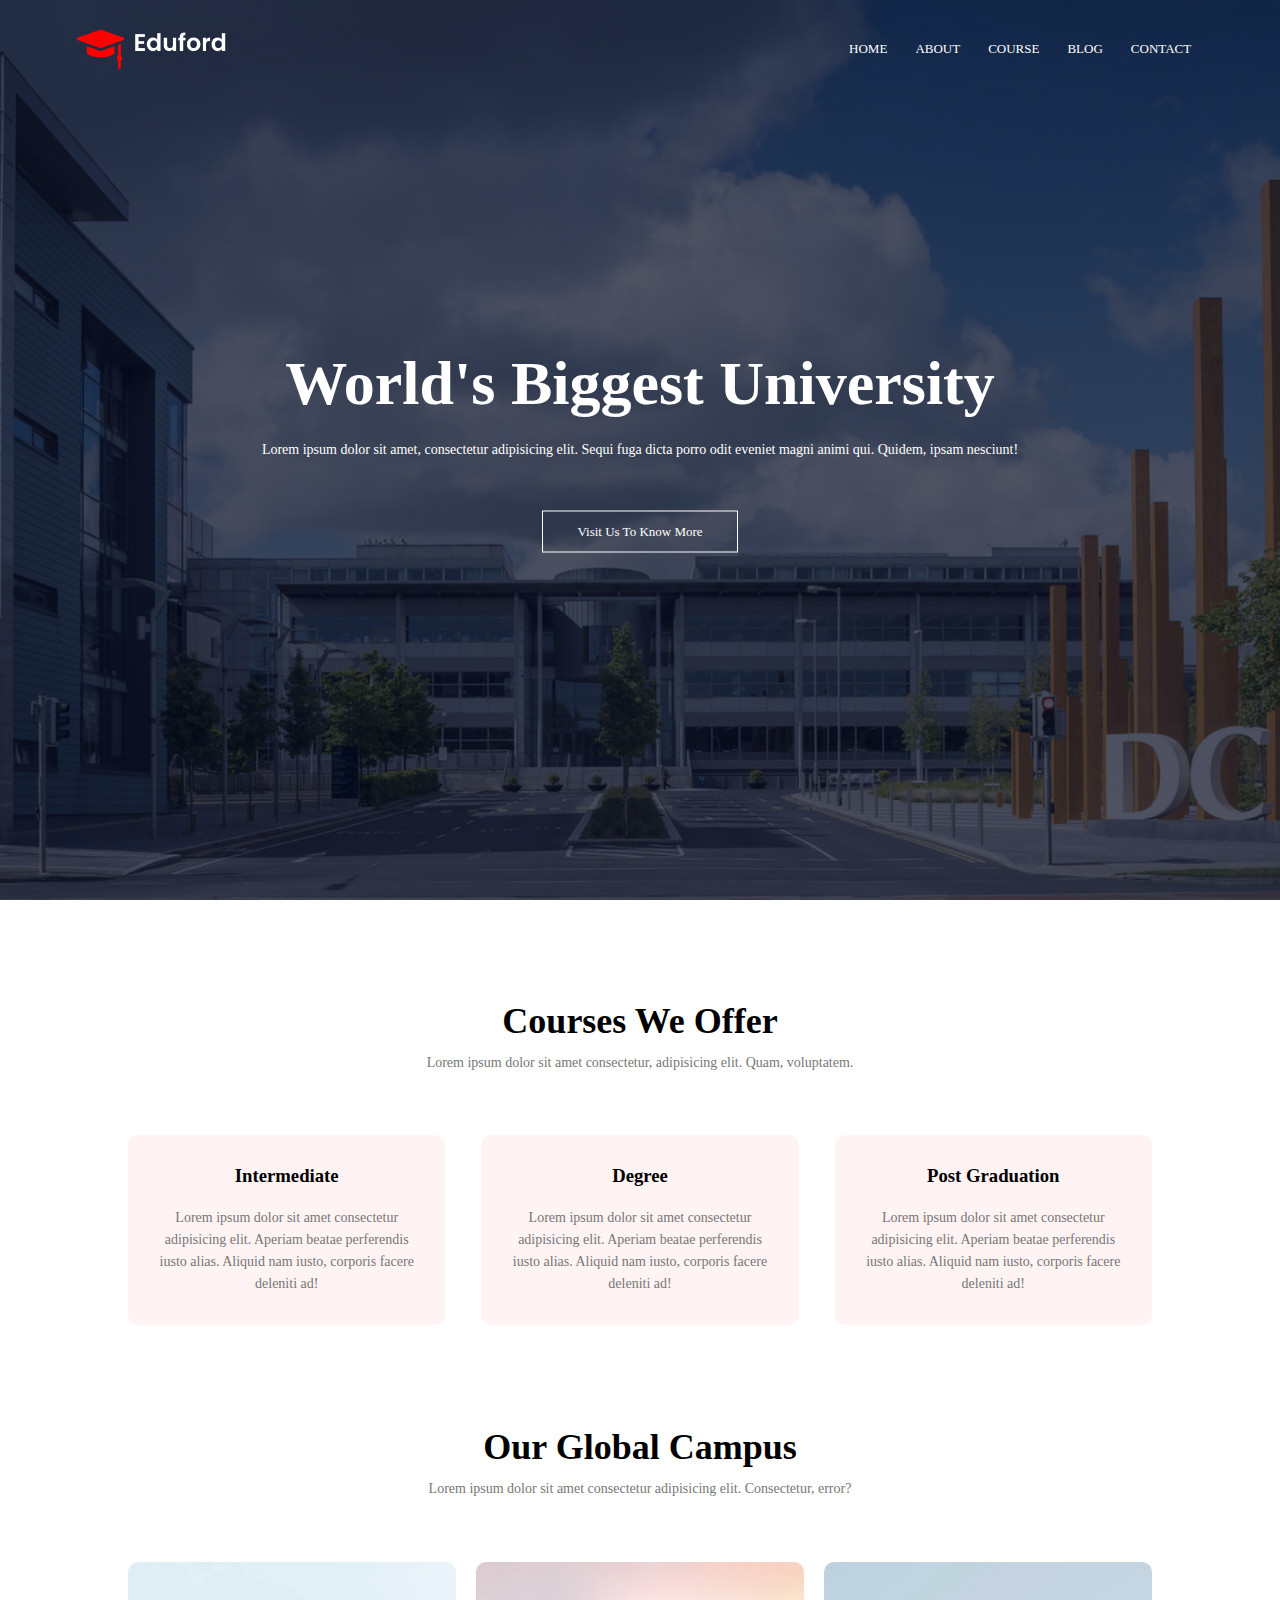
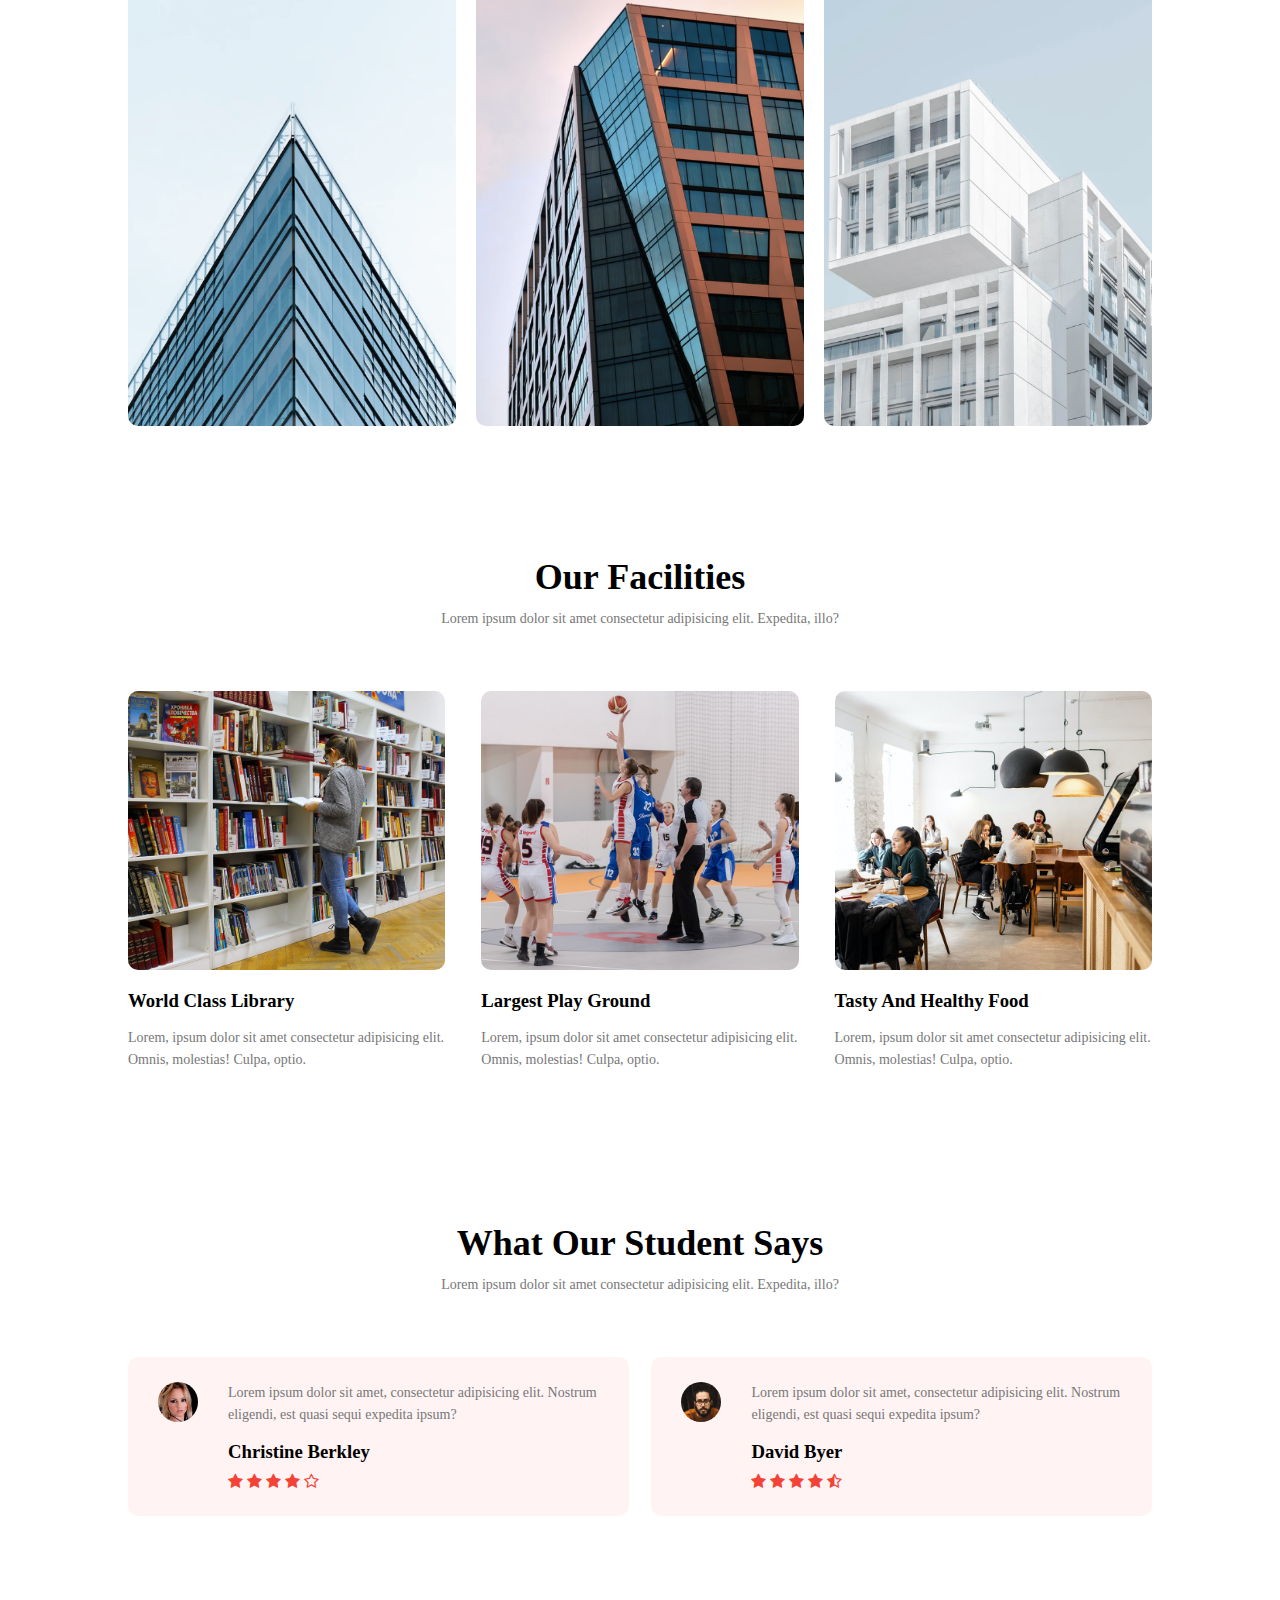
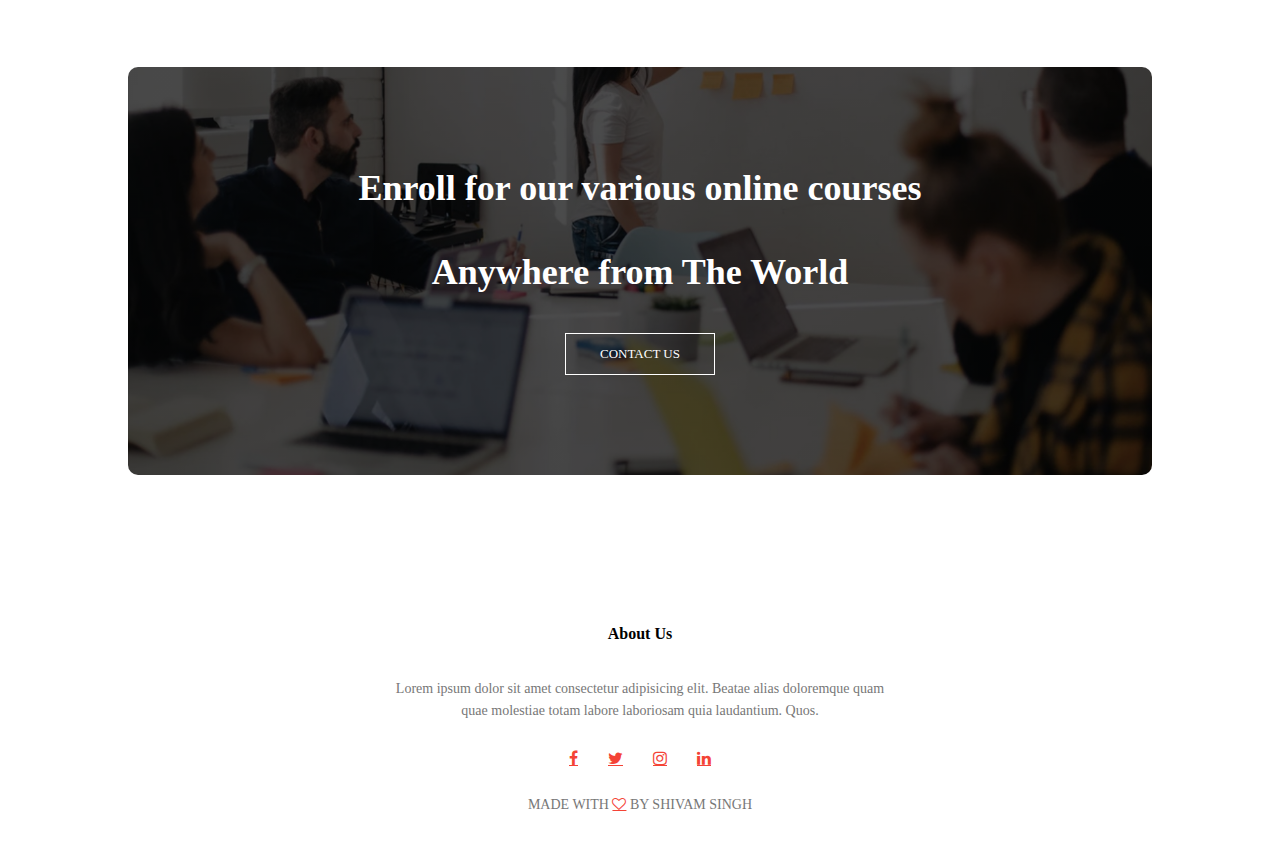
<file: index.html>
<!DOCTYPE html>
<html lang="en">
<head>
    <meta charset="UTF-8">
    <meta http-equiv="X-UA-Compatible" content="IE=edge">
    <meta name="viewport" content="width=device-width, initial-scale=1.0">
    <title>University Website Design</title>
    <link rel="stylesheet" href="style.css">
    <link rel="stylesheet" href="https://cdnjs.cloudflare.com/ajax/libs/font-awesome/4.7.0/css/font-awesome.min.css">
</head>
<body>
     <section class="header">
         <nav>
             <a href="index.html"><img src="./logo.png" alt=""></a>
             <div class="nav-links" id="navlinks">
                <i class="fa fa-times" onclick="hidemenu()"></i>

                 <ul>
                     <li><a href="index.html">HOME</a></li>
                     <li><a href="about.html">ABOUT</a></li>
                     <li><a href="course.html">COURSE</a></li>
                     <li><a href="blog.html">BLOG</a></li>
                     <li><a href="contact.html">CONTACT</a></li>

                 </ul>
             </div>
             <i class="fa fa-bars" onclick="showmenu()"></i>

         </nav>
<div class="text-box">
    <h1>World's Biggest University</h1>
    <p>Lorem ipsum dolor sit amet, consectetur adipisicing elit. Sequi fuga dicta porro odit eveniet magni animi qui. Quidem, ipsam nesciunt!</p>
    <a href="" class="hero-btn">Visit Us To Know More</a>
</div>    
     
     </section>
     <!-- course -->
     <section class="course">
        <h1>Courses We Offer</h1>
        <p>Lorem ipsum dolor sit amet consectetur, adipisicing elit. Quam, voluptatem.</p>

        <div class="row">
            <div class="course-col">
                <h3>Intermediate</h3>
                <p>Lorem ipsum dolor sit amet consectetur adipisicing elit. Aperiam beatae perferendis iusto alias. Aliquid nam iusto, corporis facere deleniti ad!</p>
            </div>
            <div class="course-col">
                <h3>Degree</h3>
                <p>Lorem ipsum dolor sit amet consectetur adipisicing elit. Aperiam beatae perferendis iusto alias. Aliquid nam iusto, corporis facere deleniti ad!</p>
            </div>
            <div class="course-col">
                <h3>Post Graduation</h3>
                <p>Lorem ipsum dolor sit amet consectetur adipisicing elit. Aperiam beatae perferendis iusto alias. Aliquid nam iusto, corporis facere deleniti ad!</p>
            </div>
        </div>
    </section>
    <!-- campus        -->
     <section class="campus">
          <h1>Our Global Campus</h1>
          <p>Lorem ipsum dolor sit amet consectetur adipisicing elit. Consectetur, error?</p>
          <div class="row">
              <div class="campus-col">
                  <img src="./london.png" alt="">
                  <div class="layer">
                      <h3>LONDON</h3>
                  </div>
              </div>
              <div class="campus-col">
                <img src="./newyork.png" alt="">
                <div class="layer">
                    <h3>NEWYORK</h3>
                </div>
            </div>
            <div class="campus-col">
                <img src="./washington.png" alt="">
                <div class="layer">
                    <h3>WASHINGTON</h3>
                </div>
            </div>
          </div>
     </section>
     <!-- Facilities          -->
      <section class="facilities">
          <h1>Our Facilities</h1>
          <p>Lorem ipsum dolor sit amet consectetur adipisicing elit. Expedita, illo?</p>
          <div class="row">
              <div class="facilities-col">
                  <img src="./library.png" alt="">
                  <h3>World Class Library</h3>
                  <p>Lorem, ipsum dolor sit amet consectetur adipisicing elit. Omnis, molestias! Culpa, optio.</p>
              </div>
              <div               class="facilities-col">
                  <img src="./basketball.png" alt="">
                  <h3>Largest Play Ground</h3>
                  <p>Lorem, ipsum dolor sit amet consectetur adipisicing elit. Omnis, molestias! Culpa, optio.</p>
              </div>
            <div               class="facilities-col">
                  <img src="./cafeteria.png" alt="">
                  <h3>Tasty And Healthy Food</h3>
                  <p>Lorem, ipsum dolor sit amet consectetur adipisicing elit. Omnis, molestias! Culpa, optio.</p>
              </div>
          </div>
      </section>
      <!--  testimonials     -->
       <section class="testimonials">
        <h1>What Our Student Says</h1>
        <p>Lorem ipsum dolor sit amet consectetur adipisicing elit. Expedita, illo?</p>
        <div class="row">
            <div class="testimonials-col">
                <img src="./user1.jpg" alt="">
                <div>
                    <p>Lorem ipsum dolor sit amet, consectetur adipisicing elit. Nostrum eligendi, est quasi sequi expedita ipsum?</p>
                    <h3>Christine Berkley</h3>
                    <i class="fa fa-star"></i>
                    <i class="fa fa-star"></i>

                    <i class="fa fa-star"></i>

                    <i class="fa fa-star"></i>

                    <i class="fa fa-star-o"></i>


                    </div>
                    </div>
                    <div class="testimonials-col">
                        <img src="./user2.jpg" alt="">
                        <div>
                            <p>Lorem ipsum dolor sit amet, consectetur adipisicing elit. Nostrum eligendi, est quasi sequi expedita ipsum?</p>
                            <h3>David Byer</h3>
                            <i class="fa fa-star"></i>
                            <i class="fa fa-star"></i>
        
                            <i class="fa fa-star"></i>
        
                            <i class="fa fa-star"></i>
        
                            <i class="fa fa-star-half-o"></i>
        
                </div>
            </div>
        </div>

    </section>
    <!-- call to action -->
    <section class="cta">
        <h1>Enroll for our various online courses <BR></BR> Anywhere from The World</h1>
        <a href="" class="hero-btn">CONTACT US</a>
    </section>
<!-- footer -->
<section class="footer">
    <h4>About Us</h4>
    <p>Lorem ipsum dolor sit amet consectetur adipisicing elit. Beatae alias doloremque quam <br> quae molestiae totam labore laboriosam quia laudantium. Quos.</p>
    <div class="icons">
        <a href="" class="fa fa-facebook"></a>
        <a href="" class="fa fa-twitter"></a>
        <a href="" class="fa fa-instagram"></a>
        <a href="" class="fa fa-linkedin"></a>
        
    </div>
    <p>MADE WITH  <a href="" class="fa fa-heart-o"></a> BY SHIVAM SINGH</p>

</section>

     <!-- javascript -->
     <script>
         var navlinks = document.getElementById("navlinks");
         function showmenu(){
             navlinks.style.right = "0"
         }
         
         function hidemenu(){
             navlinks.style.right = "-200px"
         }
     </script>
     
</body>
</html>
</file>
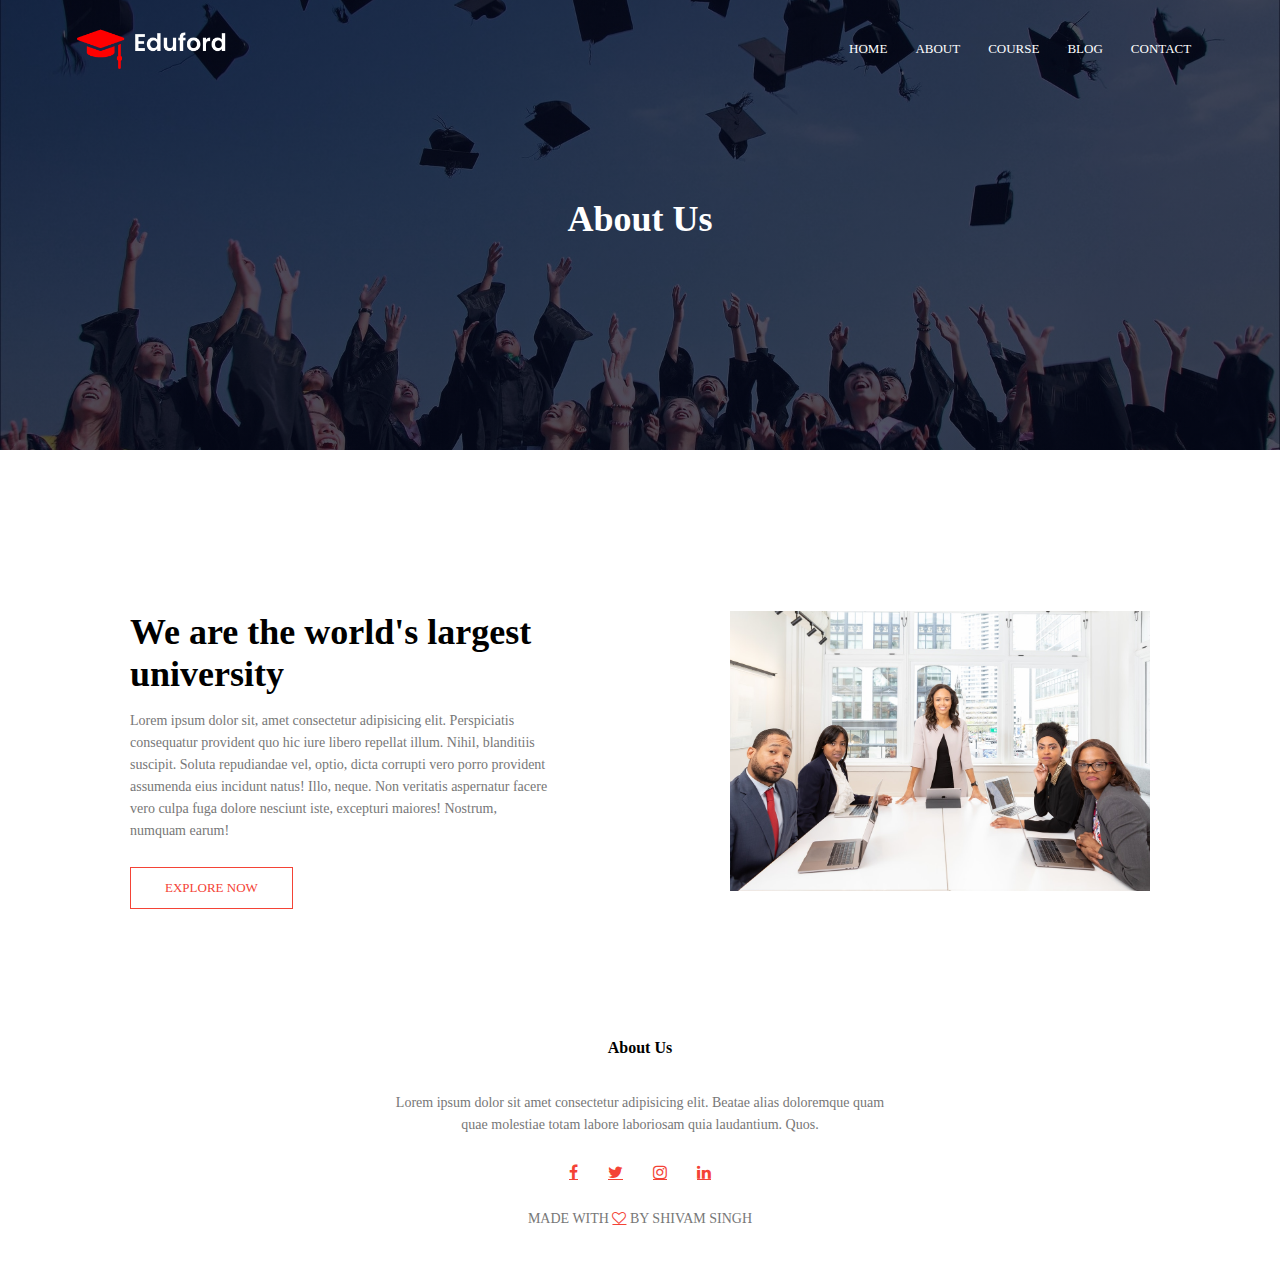
<file: about.html>
<!DOCTYPE html>
<html lang="en">
<head>
    <meta charset="UTF-8">
    <meta http-equiv="X-UA-Compatible" content="IE=edge">
    <meta name="viewport" content="width=device-width, initial-scale=1.0">
    <title>University Website Design</title>
    <link rel="stylesheet" href="style.css">
    <link rel="stylesheet" href="https://cdnjs.cloudflare.com/ajax/libs/font-awesome/4.7.0/css/font-awesome.min.css">
</head>
<body>
     <section class="sub-header">
         <nav>
             <a href="index.html"><img src="./logo.png" alt=""></a>
             <div class="nav-links" id="navlinks">
                <i class="fa fa-times" onclick="hidemenu()"></i>

                 <ul>
                    <li><a href="index.html">HOME</a></li>
                    <li><a href="about.html">ABOUT</a></li>
                    <li><a href="course.html">COURSE</a></li>
                    <li><a href="blog.html">BLOG</a></li>
                    <li><a href="contact.html">CONTACT</a></li>

                 </ul>
             </div>
             <i class="fa fa-bars" onclick="showmenu()"></i>

         </nav>
<h1>About Us</h1>
     
     </section>
     <!--    about us content -->
     <section class="about-us">
         <div class="row">
             <div class="about-col">
                 <h1>We are the world's largest university</h1>
                 <p>Lorem ipsum dolor sit, amet consectetur adipisicing elit. Perspiciatis consequatur provident quo hic iure libero repellat illum. Nihil, blanditiis suscipit. Soluta repudiandae vel, optio, dicta corrupti vero porro provident assumenda eius incidunt natus! Illo, neque. Non veritatis aspernatur facere vero culpa fuga dolore nesciunt iste, excepturi maiores! Nostrum, numquam earum!</p>
                 <a href="" class="hero-btn red-btn" >EXPLORE NOW</a>
             </div>
             <div class="about-col">
                 <img src="./about.jpg" alt="">
             </div>
         </div>
     </section>
     
   
<!-- footer -->
<section class="footer">
    <h4>About Us</h4>
    <p>Lorem ipsum dolor sit amet consectetur adipisicing elit. Beatae alias doloremque quam <br> quae molestiae totam labore laboriosam quia laudantium. Quos.</p>
    <div class="icons">
        <a href="" class="fa fa-facebook"></a>
        <a href="" class="fa fa-twitter"></a>
        <a href="" class="fa fa-instagram"></a>
        <a href="" class="fa fa-linkedin"></a>
        
    </div>
    <p>MADE WITH  <a href="" class="fa fa-heart-o"></a> BY SHIVAM SINGH</p>

</section>

     <!-- javascript -->
     <script>
         var navlinks = document.getElementById("navlinks");
         function showmenu(){
             navlinks.style.right = "0"
         }
         
         function hidemenu(){
             navlinks.style.right = "-200px"
         }
     </script>
     
</body>
</html>
</file>
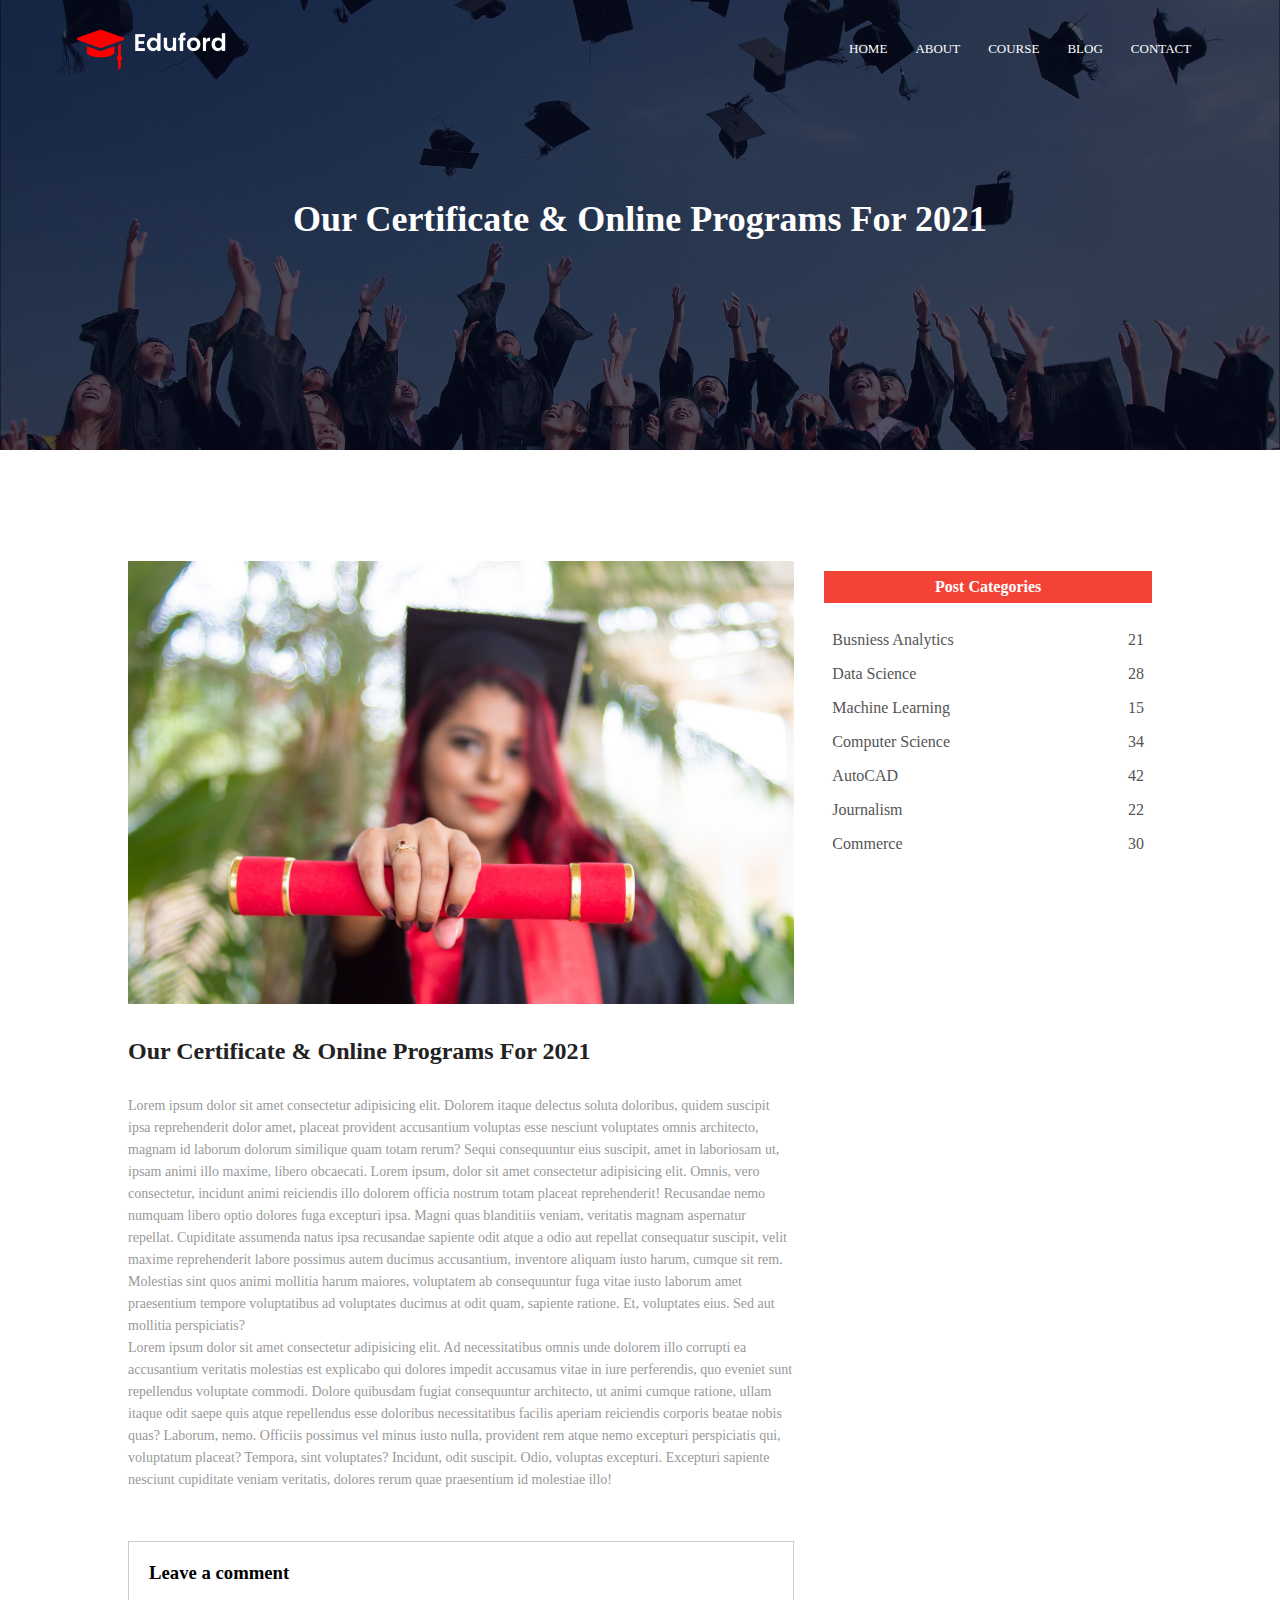
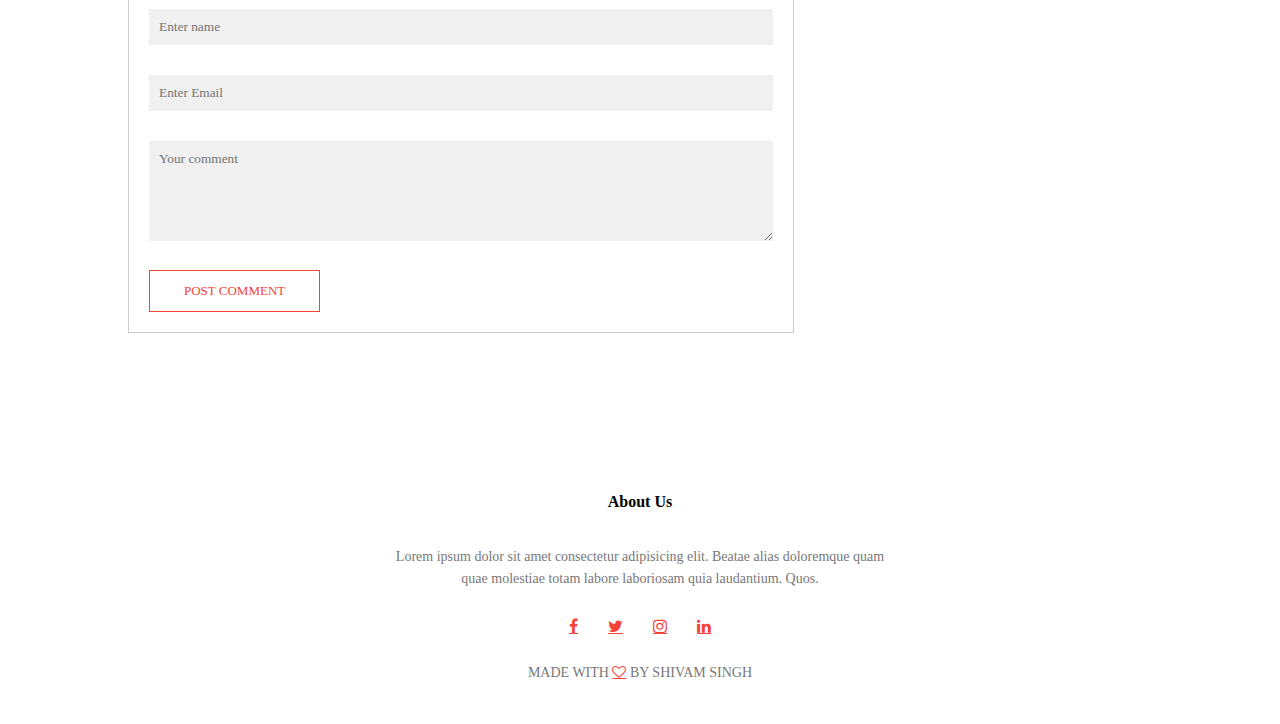
<file: blog.html>
<!DOCTYPE html>
<html lang="en">
<head>
    <meta charset="UTF-8">
    <meta http-equiv="X-UA-Compatible" content="IE=edge">
    <meta name="viewport" content="width=device-width, initial-scale=1.0">
    <title>University Website Design</title>
    <link rel="stylesheet" href="style.css">
    <link rel="stylesheet" href="https://cdnjs.cloudflare.com/ajax/libs/font-awesome/4.7.0/css/font-awesome.min.css">
</head>
<body>
     <section class="sub-header">
         <nav>
             <a href="index.html"><img src="./logo.png" alt=""></a>
             <div class="nav-links" id="navlinks">
                <i class="fa fa-times" onclick="hidemenu()"></i>

                 <ul>
                    <li><a href="index.html">HOME</a></li>
                    <li><a href="about.html">ABOUT</a></li>
                    <li><a href="course.html">COURSE</a></li>
                    <li><a href="blog.html">BLOG</a></li>
                    <li><a href="contact.html">CONTACT</a></li>
                 </ul>
             </div>
             <i class="fa fa-bars" onclick="showmenu()"></i>

         </nav>
<h1>Our Certificate & Online Programs For 2021</h1>
     
     </section>
    <!--    blog -->
    <section class="blog-content">
        <div class="row">
            <div class="blog-left">
                <img src="./certificate.jpg" alt="">
                <h2>Our Certificate & Online Programs For 2021</h2>
                <p>Lorem ipsum dolor sit amet consectetur adipisicing elit. Dolorem itaque delectus soluta doloribus, quidem suscipit ipsa reprehenderit dolor amet, placeat provident accusantium voluptas esse nesciunt voluptates omnis architecto, magnam id laborum dolorum similique quam totam rerum? Sequi consequuntur eius suscipit, amet in laboriosam ut, ipsam animi illo maxime, libero obcaecati.
                    Lorem ipsum, dolor sit amet consectetur adipisicing elit. Omnis, vero consectetur, incidunt animi reiciendis illo dolorem officia nostrum totam placeat reprehenderit! Recusandae nemo numquam libero optio dolores fuga excepturi ipsa. Magni quas blanditiis veniam, veritatis magnam aspernatur repellat. Cupiditate assumenda natus ipsa recusandae sapiente odit atque a odio aut repellat consequatur suscipit, velit maxime reprehenderit labore possimus autem ducimus accusantium, inventore aliquam iusto harum, cumque sit rem. <br> Molestias sint quos animi mollitia harum maiores, voluptatem ab consequuntur fuga vitae iusto laborum amet praesentium tempore voluptatibus ad voluptates ducimus at odit quam, sapiente ratione. Et, voluptates eius. Sed aut mollitia perspiciatis?
                    <br>
                    Lorem ipsum dolor sit amet consectetur adipisicing elit. Ad necessitatibus omnis unde dolorem illo corrupti ea accusantium veritatis molestias est explicabo qui dolores impedit accusamus vitae in iure perferendis, quo eveniet sunt repellendus voluptate commodi. Dolore quibusdam fugiat consequuntur architecto, ut animi cumque ratione, ullam itaque odit saepe quis atque repellendus esse doloribus necessitatibus facilis aperiam reiciendis corporis beatae nobis quas? Laborum, nemo. Officiis possimus vel minus iusto nulla, provident rem atque nemo excepturi perspiciatis qui, voluptatum placeat? Tempora, sint voluptates? Incidunt, odit suscipit. Odio, voluptas excepturi. Excepturi sapiente nesciunt cupiditate veniam veritatis, dolores rerum quae praesentium id molestiae illo!
                </p>
                <div class="comment-box">
                    <h3>Leave a comment</h3>
                    <form action="" class="comment-form">
                        <input type="text" placeholder="Enter name">
                        <input type="email" placeholder="Enter Email">
                        <textarea  rows="5" placeholder="Your comment"></textarea>
                        <button type="submit" class="hero-btn red-btn">POST COMMENT</button>
                    </form>
                </div>




            </div>
            <div class="blog-right">
                <h3>Post Categories</h3>
                <div>
                    <span>Busniess Analytics</span>
                    <span>21</span>
                </div>
                <div>
                    <span>Data Science</span>
                    <span>28</span>
                </div>
                <div>
                    <span>Machine Learning</span>
                    <span>15</span>
                </div>
                <div>
                    <span>Computer Science</span>
                    <span>34</span>
                </div>
                <div>
                    <span>AutoCAD</span>
                    <span>42</span>
                </div>
                <div>
                    <span>Journalism</span>
                    <span>22</span>
                </div>
                <div>
                    <span>Commerce</span>
                    <span>30</span>
                </div>
            </div>
        </div>
    </section>
   
<!-- footer -->
<section class="footer">
    <h4>About Us</h4>
    <p>Lorem ipsum dolor sit amet consectetur adipisicing elit. Beatae alias doloremque quam <br> quae molestiae totam labore laboriosam quia laudantium. Quos.</p>
    <div class="icons">
        <a href="" class="fa fa-facebook"></a>
        <a href="" class="fa fa-twitter"></a>
        <a href="" class="fa fa-instagram"></a>
        <a href="" class="fa fa-linkedin"></a>
        
    </div>
    <p>MADE WITH  <a href="" class="fa fa-heart-o"></a> BY SHIVAM SINGH</p>

</section>

     <!-- javascript -->
     <script>
         var navlinks = document.getElementById("navlinks");
         function showmenu(){
             navlinks.style.right = "0"
         }
         
         function hidemenu(){
             navlinks.style.right = "-200px"
         }
     </script>
     
</body>
</html>
</file>
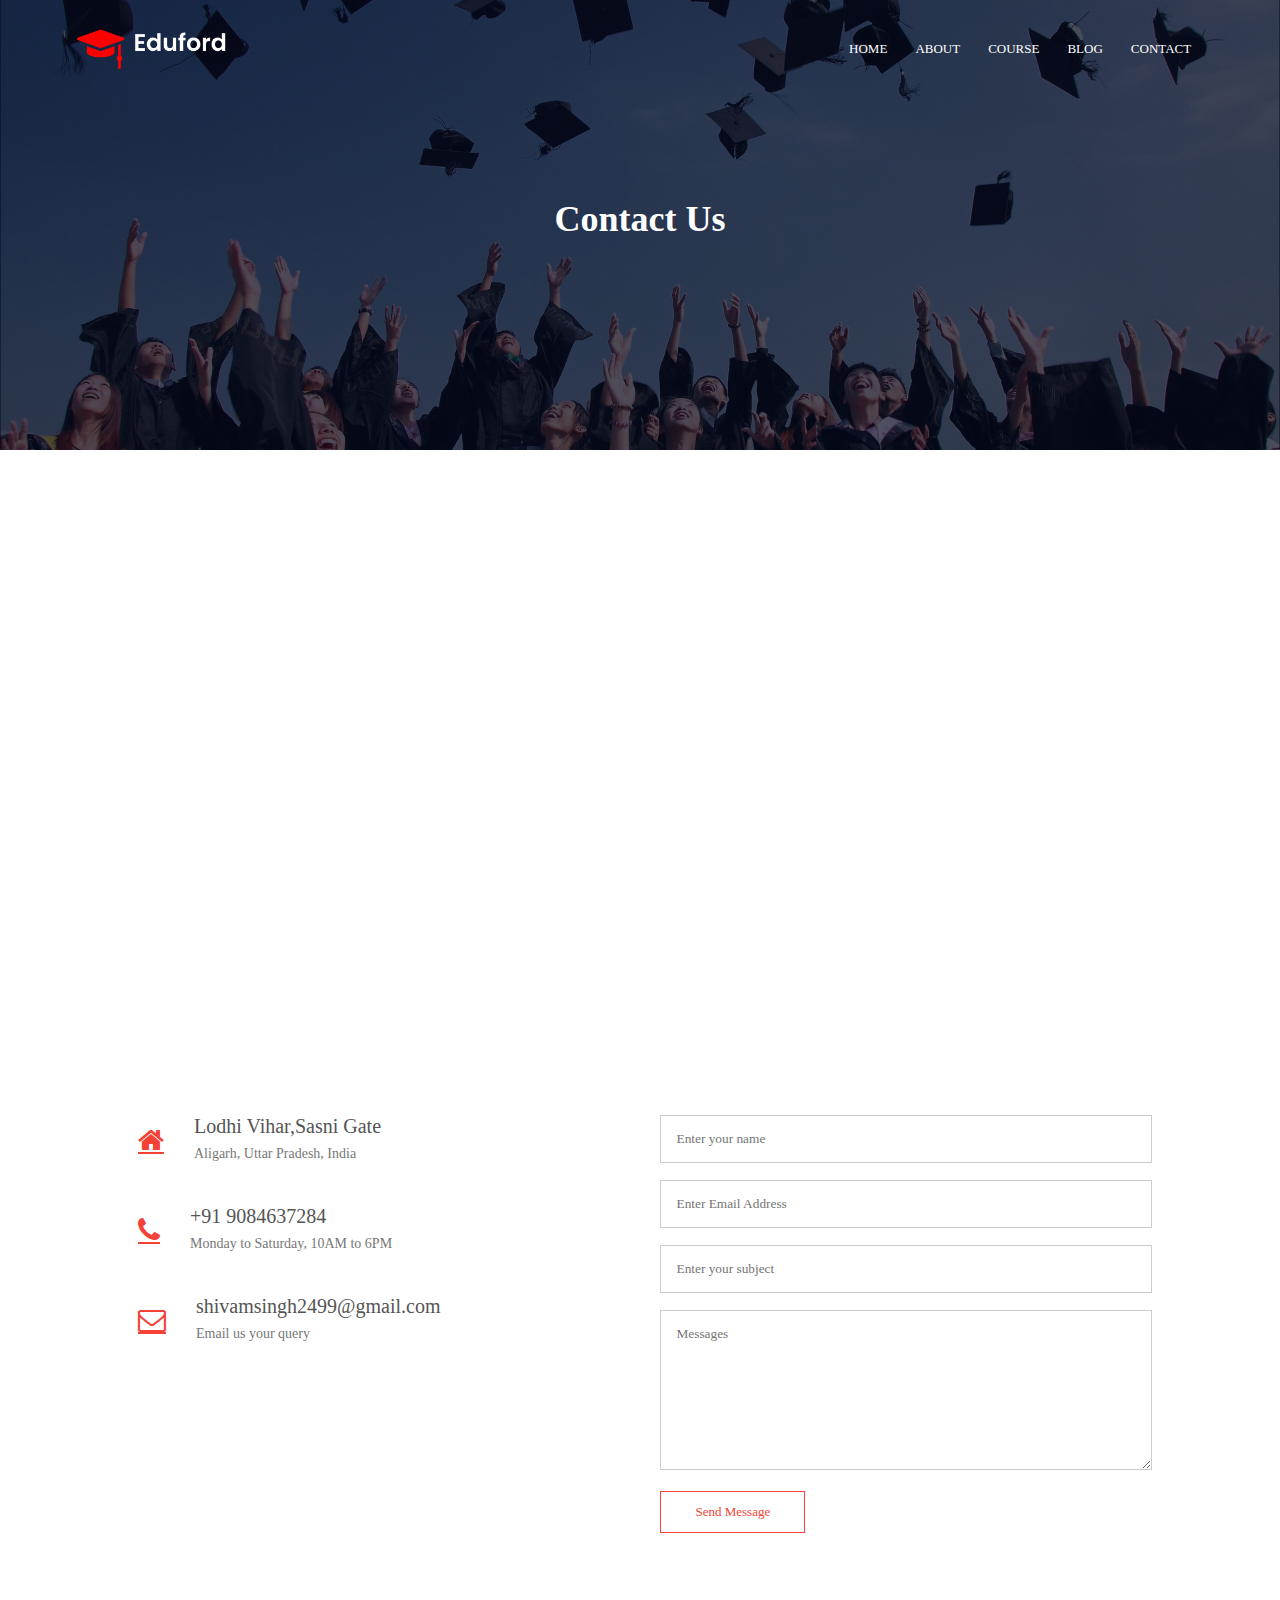
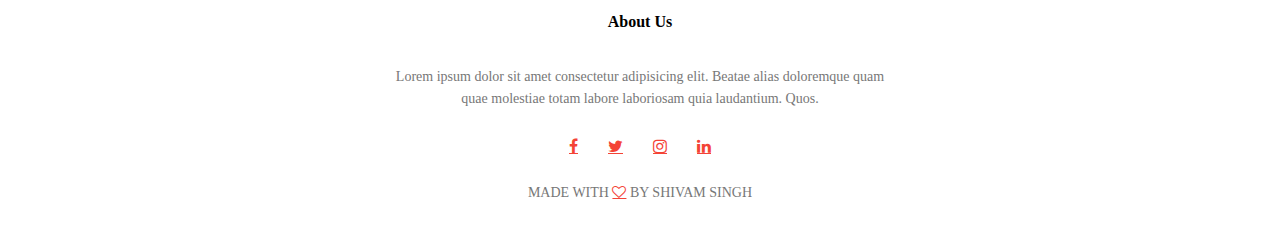
<file: contact.html>
<!DOCTYPE html>
<html lang="en">
<head>
    <meta charset="UTF-8">
    <meta http-equiv="X-UA-Compatible" content="IE=edge">
    <meta name="viewport" content="width=device-width, initial-scale=1.0">
    <title>University Website Design</title>
    <link rel="stylesheet" href="style.css">
    <link rel="stylesheet" href="https://cdnjs.cloudflare.com/ajax/libs/font-awesome/4.7.0/css/font-awesome.min.css">
</head>
<body>
     <section class="sub-header">
         <nav>
             <a href="index.html"><img src="./logo.png" alt=""></a>
             <div class="nav-links" id="navlinks">
                <i class="fa fa-times" onclick="hidemenu()"></i>

                 <ul>
                    <li><a href="index.html">HOME</a></li>
                     <li><a href="about.html">ABOUT</a></li>
                     <li><a href="course.html">COURSE</a></li>
                     <li><a href="blog.html">BLOG</a></li>
                     <li><a href="contact.html">CONTACT</a></li>

                 </ul>
             </div>
             <i class="fa fa-bars" onclick="showmenu()"></i>

         </nav>
<h1>Contact Us</h1>
     
     </section>
     <!--   contact us -->
     <section class="location">
        <iframe src="https://www.google.com/maps/embed?pb=!1m18!1m12!1m3!1d112827.71577037923!2d78.01863820604864!3d27.906081543832126!2m3!1f0!2f0!3f0!3m2!1i1024!2i768!4f13.1!3m3!1m2!1s0x3974a48686459c8b%3A0x95d967276d323613!2sAligarh%2C%20Uttar%20Pradesh!5e0!3m2!1sen!2sin!4v1637325234287!5m2!1sen!2sin" width="600" height="450" style="border:0;" allowfullscreen="" loading="lazy"></iframe>
     </section>
     <section class="contact-us">
         <div class="row">
             <div class="contact-col">
                 <div>
                    <a href="" class="fa fa-home"></a>
                     <span>
                        <h5>Lodhi Vihar,Sasni Gate</h5>
                        <p>Aligarh, Uttar Pradesh, India</p>
                    </span>
                 </div>
             
             <div>
                <a href="" class="fa fa-phone"></a>
                <span>
                    <h5>+91 9084637284</h5>
                    <p>Monday to Saturday, 10AM to 6PM</p>
                </span>
             </div>
         
         <div>
            <a href="" class="fa fa-envelope-o"></a>
            <span>
                <h5>shivamsingh2499@gmail.com</h5>
                <p>Email us your query</p>
            </span>
         </div>
     </div>
             <div class="contact-col">
                 <form action="">
                     <input type="text" placeholder="Enter your name" required>
                     <input email="text" placeholder="Enter Email Address" required>
                     <input type="text" placeholder="Enter your subject" required>
                     <textarea rows="8" placeholder="Messages" required></textarea>
                     <button type="submit" class="hero-btn red-btn">
                         Send Message
                     </button>
                 </form>
             </div>

         </div>
     </section>













<!-- footer -->
<section class="footer">
    <h4>About Us</h4>
    <p>Lorem ipsum dolor sit amet consectetur adipisicing elit. Beatae alias doloremque quam <br> quae molestiae totam labore laboriosam quia laudantium. Quos.</p>
    <div class="icons">
        <a href="" class="fa fa-facebook"></a>
        <a href="" class="fa fa-twitter"></a>
        <a href="" class="fa fa-instagram"></a>
        <a href="" class="fa fa-linkedin"></a>
        
    </div>
    <p>MADE WITH  <a href="" class="fa fa-heart-o"></a> BY SHIVAM SINGH</p>

</section>

     <!-- javascript -->
     <script>
         var navlinks = document.getElementById("navlinks");
         function showmenu(){
             navlinks.style.right = "0"
         }
         
         function hidemenu(){
             navlinks.style.right = "-200px"
         }
     </script>
     
</body>
</html>
</file>
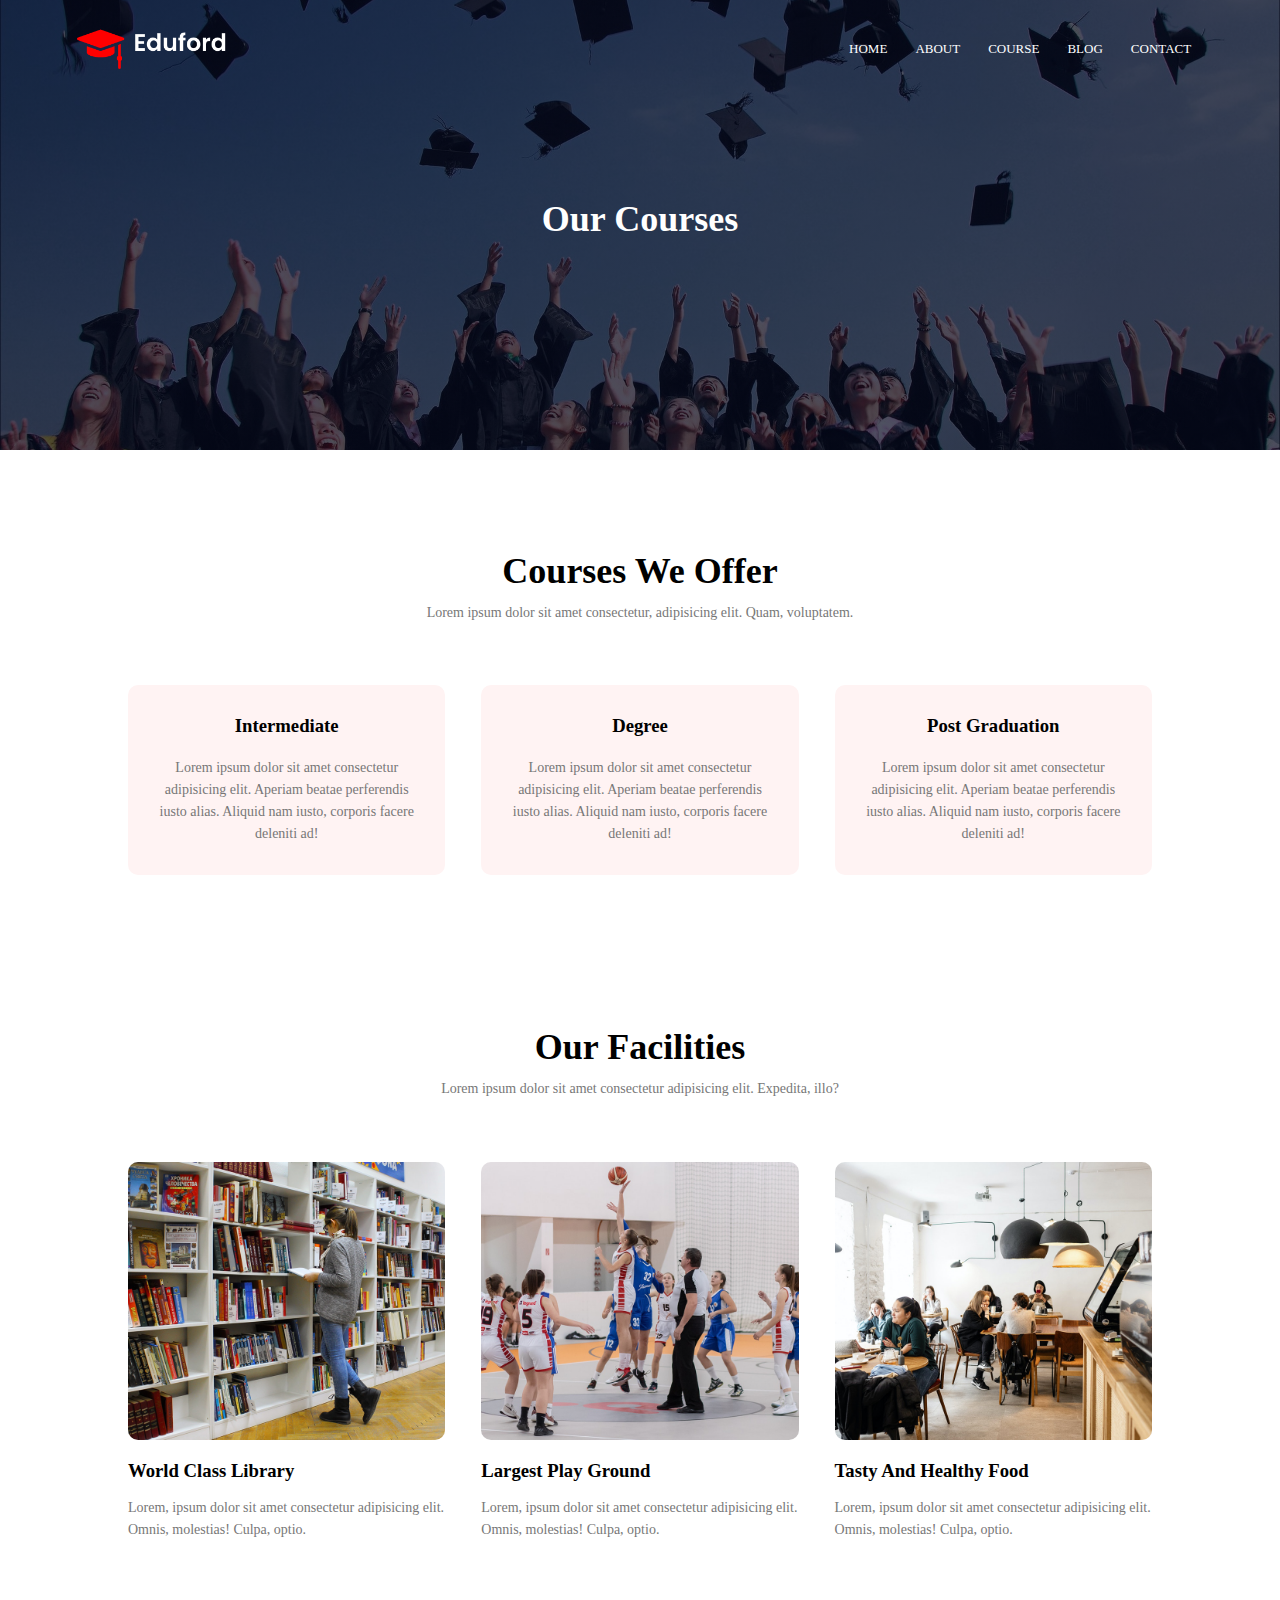
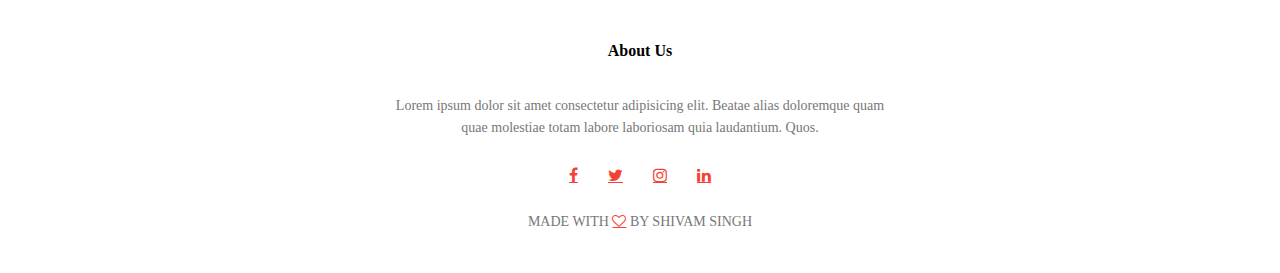
<file: course.html>
<!DOCTYPE html>
<html lang="en">
<head>
    <meta charset="UTF-8">
    <meta http-equiv="X-UA-Compatible" content="IE=edge">
    <meta name="viewport" content="width=device-width, initial-scale=1.0">
    <title>University Website Design</title>
    <link rel="stylesheet" href="style.css">
    <link rel="stylesheet" href="https://cdnjs.cloudflare.com/ajax/libs/font-awesome/4.7.0/css/font-awesome.min.css">
</head>
<body>
     <section class="sub-header">
         <nav>
             <a href="index.html"><img src="./logo.png" alt=""></a>
             <div class="nav-links" id="navlinks">
                <i class="fa fa-times" onclick="hidemenu()"></i>

                 <ul>
                    <li><a href="index.html">HOME</a></li>
                     <li><a href="about.html">ABOUT</a></li>
                     <li><a href="course.html">COURSE</a></li>
                     <li><a href="blog.html">BLOG</a></li>
                     <li><a href="contact.html">CONTACT</a></li>

                 </ul>
             </div>
             <i class="fa fa-bars" onclick="showmenu()"></i>

         </nav>
<h1>Our Courses</h1>
     
     </section>
     <!--    courses -->
     <section class="course">
        <h1>Courses We Offer</h1>
        <p>Lorem ipsum dolor sit amet consectetur, adipisicing elit. Quam, voluptatem.</p>

        <div class="row">
            <div class="course-col">
                <h3>Intermediate</h3>
                <p>Lorem ipsum dolor sit amet consectetur adipisicing elit. Aperiam beatae perferendis iusto alias. Aliquid nam iusto, corporis facere deleniti ad!</p>
            </div>
            <div class="course-col">
                <h3>Degree</h3>
                <p>Lorem ipsum dolor sit amet consectetur adipisicing elit. Aperiam beatae perferendis iusto alias. Aliquid nam iusto, corporis facere deleniti ad!</p>
            </div>
            <div class="course-col">
                <h3>Post Graduation</h3>
                <p>Lorem ipsum dolor sit amet consectetur adipisicing elit. Aperiam beatae perferendis iusto alias. Aliquid nam iusto, corporis facere deleniti ad!</p>
            </div>
        </div>
    </section>
    <!-- Facilities -->
    <section class="facilities">
        <h1>Our Facilities</h1>
        <p>Lorem ipsum dolor sit amet consectetur adipisicing elit. Expedita, illo?</p>
        <div class="row">
            <div class="facilities-col">
                <img src="./library.png" alt="">
                <h3>World Class Library</h3>
                <p>Lorem, ipsum dolor sit amet consectetur adipisicing elit. Omnis, molestias! Culpa, optio.</p>
            </div>
            <div               class="facilities-col">
                <img src="./basketball.png" alt="">
                <h3>Largest Play Ground</h3>
                <p>Lorem, ipsum dolor sit amet consectetur adipisicing elit. Omnis, molestias! Culpa, optio.</p>
            </div>
          <div               class="facilities-col">
                <img src="./cafeteria.png" alt="">
                <h3>Tasty And Healthy Food</h3>
                <p>Lorem, ipsum dolor sit amet consectetur adipisicing elit. Omnis, molestias! Culpa, optio.</p>
            </div>
        </div>
    </section>
    
     
   
<!-- footer -->
<section class="footer">
    <h4>About Us</h4>
    <p>Lorem ipsum dolor sit amet consectetur adipisicing elit. Beatae alias doloremque quam <br> quae molestiae totam labore laboriosam quia laudantium. Quos.</p>
    <div class="icons">
        <a href="" class="fa fa-facebook"></a>
        <a href="" class="fa fa-twitter"></a>
        <a href="" class="fa fa-instagram"></a>
        <a href="" class="fa fa-linkedin"></a>
        
    </div>
    <p>MADE WITH  <a href="" class="fa fa-heart-o"></a> BY SHIVAM SINGH</p>

</section>

     <!-- javascript -->
     <script>
         var navlinks = document.getElementById("navlinks");
         function showmenu(){
             navlinks.style.right = "0"
         }
         
         function hidemenu(){
             navlinks.style.right = "-200px"
         }
     </script>
     
</body>
</html>
</file>
<file: style.css>
*{
    margin: 0;
    padding: 0;
    font-family:'Times New Roman', Times, serif;

}
.header{
    min-height: 100vh;
    width: 100%;
    background-image: linear-gradient(rgba(4,9,30,0.7),rgba(4,9,30,0.7)),url(./banner.png);
    background-position: center;
    background-size: cover;
    position: relative;
}
nav{
    display: flex;
    padding: 2% 6%;
    justify-content: space-between;
    align-items: center;
}
nav img{
    width: 150px;
}
.nav-links{
    flex: 1;
    text-align: right;

}
.nav-links ul li{
    list-style: none;
    display: inline-block;
    padding: 8px 12px;
    position: relative;

}
.nav-links ul li a{
    color:#fff;
    text-decoration: none;
    font-size: 13px;

}
.nav-links ul li::after{
    content: "";
    width: 0%;
    height: 2px;
    background: #f44336;
    display: block;
    margin: auto;
    transition: 0.5s;
}
.nav-links ul li:hover:after{
    width: 100%;
}
.text-box{
    width: 90%;
    color: #fff;
    position: absolute;
    top: 50%;
    left: 50%;
    transform: translate(-50%,-50%);
    text-align: center;
}
.text-box h1{
    font-size: 62px;
}
.text-box p{
    margin: 10px 0 40px;
    font-size: 14px;
    color: #fff;
}
.hero-btn{
    display: inline-block;
    text-decoration: none;
    color: #fff;
    border: 1px solid #fff;
    padding: 12px 34px;
    font-size: 13px;
    background: transparent;
    position: relative;
    cursor: pointer;
}
.hero-btn:hover{
    border: 1px solid #f44336;
    background: #f44336;
    transition: 1s;
}
nav .fa{
    display: none;
}
@media(max-width: 700px){
     .text-box h1{
         font-size: 20px;
     }
     .nav-links ul li{
         display: block;
     }
     .nav-links{
         position: fixed;
         background: #f44336;
         height: 100vh;
         width: 200px;
         top: 0px;
         right: -200px;
         text-align: left;
         z-index: 2;
         transition: 1s;
     }
     nav .fa{
         display: block;
         color: #f44336;
         margin: 10px;
         font-size: 22px;
         cursor: pointer;
     }
     .nav-links ul{
         padding: 30px;
     }
}
/* course */
.course{
    width: 80%;
    margin: auto;
    text-align: center;
    padding-top: 100px;
    
}
h1{
    font-size: 36px;
    font-weight: 600;
}
p{
    color: #777;
    font-size: 14px;
    font-weight: 300;
    line-height: 22px;
    padding: 10px;
}
.row{
    margin-top: 5%;
    display: flex;
    justify-content: space-between;
}
.course-col{
    flex-basis: 31%;
    background: #fff3f3;
    border-radius: 10px;
    margin-bottom: 5%;
    padding: 20px 12px;
    box-sizing: border-box;
    transition: 0.5s;
}
h3{
    text-align: center;
    font-weight: 600;
    margin: 10px 0;
}
.course-col:hover{
    box-shadow: 0 0 20px 0 rgba(0,0,0,0.2);

}
@media(max-width: 700px){
     .row{
         flex-direction: column;
     }
}
/* ----------campus */
.campus{
    width: 80%;
    margin: auto;
    text-align: center;
    padding-top: 50px;
}
.campus-col{
     flex-basis: 32%;
     border-radius: 10px;
     margin-bottom: 30px;
     position: relative;
     overflow: hidden;
}
.campus-col img{
    width: 100%;
    display: block;
}
.layer{
    background: transparent;
    height: 100%;
    width: 100%;
    position: absolute;
    top: 0;
    left: 0;
    transition: 0.5s;
}
.layer:hover{
    background: rgba(226,0,0,0.7);
}
.layer h3{
    width: 100%;
    font-weight: 500;
    color: #fff;
    font-size: 26px;
    bottom: 0;
    left: 50%;
    transform: translateX(-50%);
    position: absolute;
    opacity: 0;
    transition: 0.5s;

}
.layer:hover h3{
    bottom: 49%;
    opacity: 1;
}
/* facilities----- */
.facilities{
    width: 80%;
    margin: auto;
    text-align: center;
    padding-top: 100px;
}
.facilities-col{
    flex-basis: 31%;
    border-radius: 10px;
    margin-bottom: 5%;
    text-align: left;
}
.facilities-col img{
    width: 100%;
    border-radius: 10px;

}
.facilities-col p{
    padding: 0;
}
.facilities-col h3{
    margin-top: 16px;
    margin-bottom: 15px;
    text-align: left;
}
/* testimonials */
.testimonials{
    width: 80%;
    margin: auto;
    padding-top: 100px;
    text-align: center;
}
.testimonials-col{
    flex-basis: 44%;
    border-radius: 10px;
    margin-bottom: 5%;
    text-align: left;
    background: #fff3f3;
    padding: 25px;
    cursor: pointer;
    display: flex;

}
.testimonials-col img{
    height: 40px;
    margin-left: 5px;
    margin-right: 30px;
    border-radius: 50%;
    display: flex;
    
}
.testimonials-col p{
    padding: 0;
}
.testimonials-col h3{
    margin-top: 15px;
    text-align: left;

}
.testimonials-col .fa{
    color: #f44336;

}
@media(max-width: 700px){
    .testimonials-col img{
        /* height: 40px; */
        margin-left: 0px;
        margin-right: 15px;
        /* border-radius: 50%; */
    }
}
/* call to action */
.cta{
   width: 80%;
   margin: 100px auto;
   background-image: linear-gradient(rgba(0,0,0,0.7),rgba(0,0,0,0.7)),url(./banner2.jpg);
   background-position: center;
   background-size: cover;
   border-radius: 10px;
   text-align: center;
   padding: 100px 0;
}
.cta h1{
    color: #fff;
    padding: 0;
    margin-bottom: 40px;
}
@media(max-width: 700px){
    .cta h1{
        font-size: 24px;
    }
    
}
/* footer */
.footer{
       width: 100%;
       text-align: center;
       padding: 30px 0;
}
.footer h4{
    margin-bottom: 25px;
    margin-top: 20px;
    font-weight: 600;


}
.icons .fa{
    color: #f44336;
    margin: 0 13px;
    cursor: pointer;
    padding: 18px 0;

}
.fa-heart-o{
    color:#f44336;
}
/*         about us */
.sub-header{
    height: 50vh;
    width: 100%;
    background-image: linear-gradient(rgba(4,9,30,0.7),rgba(4,9,30,0.7)),url(./background.jpg);
    background-position: center;
    background-size: cover;
    text-align: center;
    color: #fff;

}
.sub-header h1{
    margin-top: 100px;
}
.about-us{
    width: 80%;
    margin: auto;
    padding-top: 80px;
    padding-bottom: 50px;
}
.about-col{
    flex-basis: 41%;
    padding: 30px 2px;
}
.about-col img{
    width: 100%;
}
.about-col h1{
    padding-top: 0;

}
.about-col p{
    padding: 15px 0 25px;
}
.red-btn{
    border: 1px solid #f44336;
    background: transparent;
    color: #f44336;
}
.red-btn:hover{
    color: #fff;
}
/*     blog */
.blog-content{
    width: 80%;
    margin: auto;
    padding: 60px 0;
}
.blog-left{
    flex-basis: 65%;

}
.blog-left img{
    width: 100%;
}
.blog-left h2{
    color: #222;
    font-weight: 600;
    margin: 30px 0;

}
.blog-left p{
    color: #999;
    padding: 0;
}
.blog-right{
    flex-basis: 32%;

}
.blog-right h3{
    background: #f44336;
    color: #fff;
    padding: 7px 0;
    font-size: 16px;
    margin-bottom: 20px;
}
.blog-right div{
    display: flex;
    align-items: center;
    justify-content: space-between;
    color: #555;
    padding: 8px;
    box-sizing: border-box;
}
.comment-box{
    border: 1px solid #ccc;
    margin: 50px 0;
    padding: 10px 20px;
}
.comment-box h3{
    text-align: left;
}
.comment-form input,.comment-form textarea{
    width: 100%;
    padding: 10px;
    margin: 15px 0;
    box-sizing: border-box;
    border: none;
    outline: none;
    background: #f0f0f0;
}
.comment-form button{
    margin: 10px 0;
}
@media(max-width:700){
     .sub-header h1{
         font-size: 24px;
     }
}
/*   contact us */
.location{
    width: 80%;
    margin: auto;
    padding: 80px 0;
}
.location iframe{
    width: 100%;
}
.contact-us{
    width: 80%;
    margin: auto;
}
.contact-col{
    flex-basis: 48%;
    margin-bottom: 30px;
}
.contact-col div{
    display: flex;
    align-items: center;
    margin-bottom: 40px;
}
.contact-col div .fa{
    font-size: 28px;
    color: #f44336;
    margin: 10px;
    margin-right: 30px;
}
.contact-col div p{
    padding: 0;
}
.contact-col div h5{
    font-size: 20px;
    margin-bottom: 5px;
    color: #555;
    font-weight: 400;

}
.contact-col input, .contact-col textarea{
    width: 100%;
    padding: 15px;
    margin-bottom: 17px;
    outline: none;
    border: 1px solid #ccc;
    box-sizing: border-box;
}
</file>
